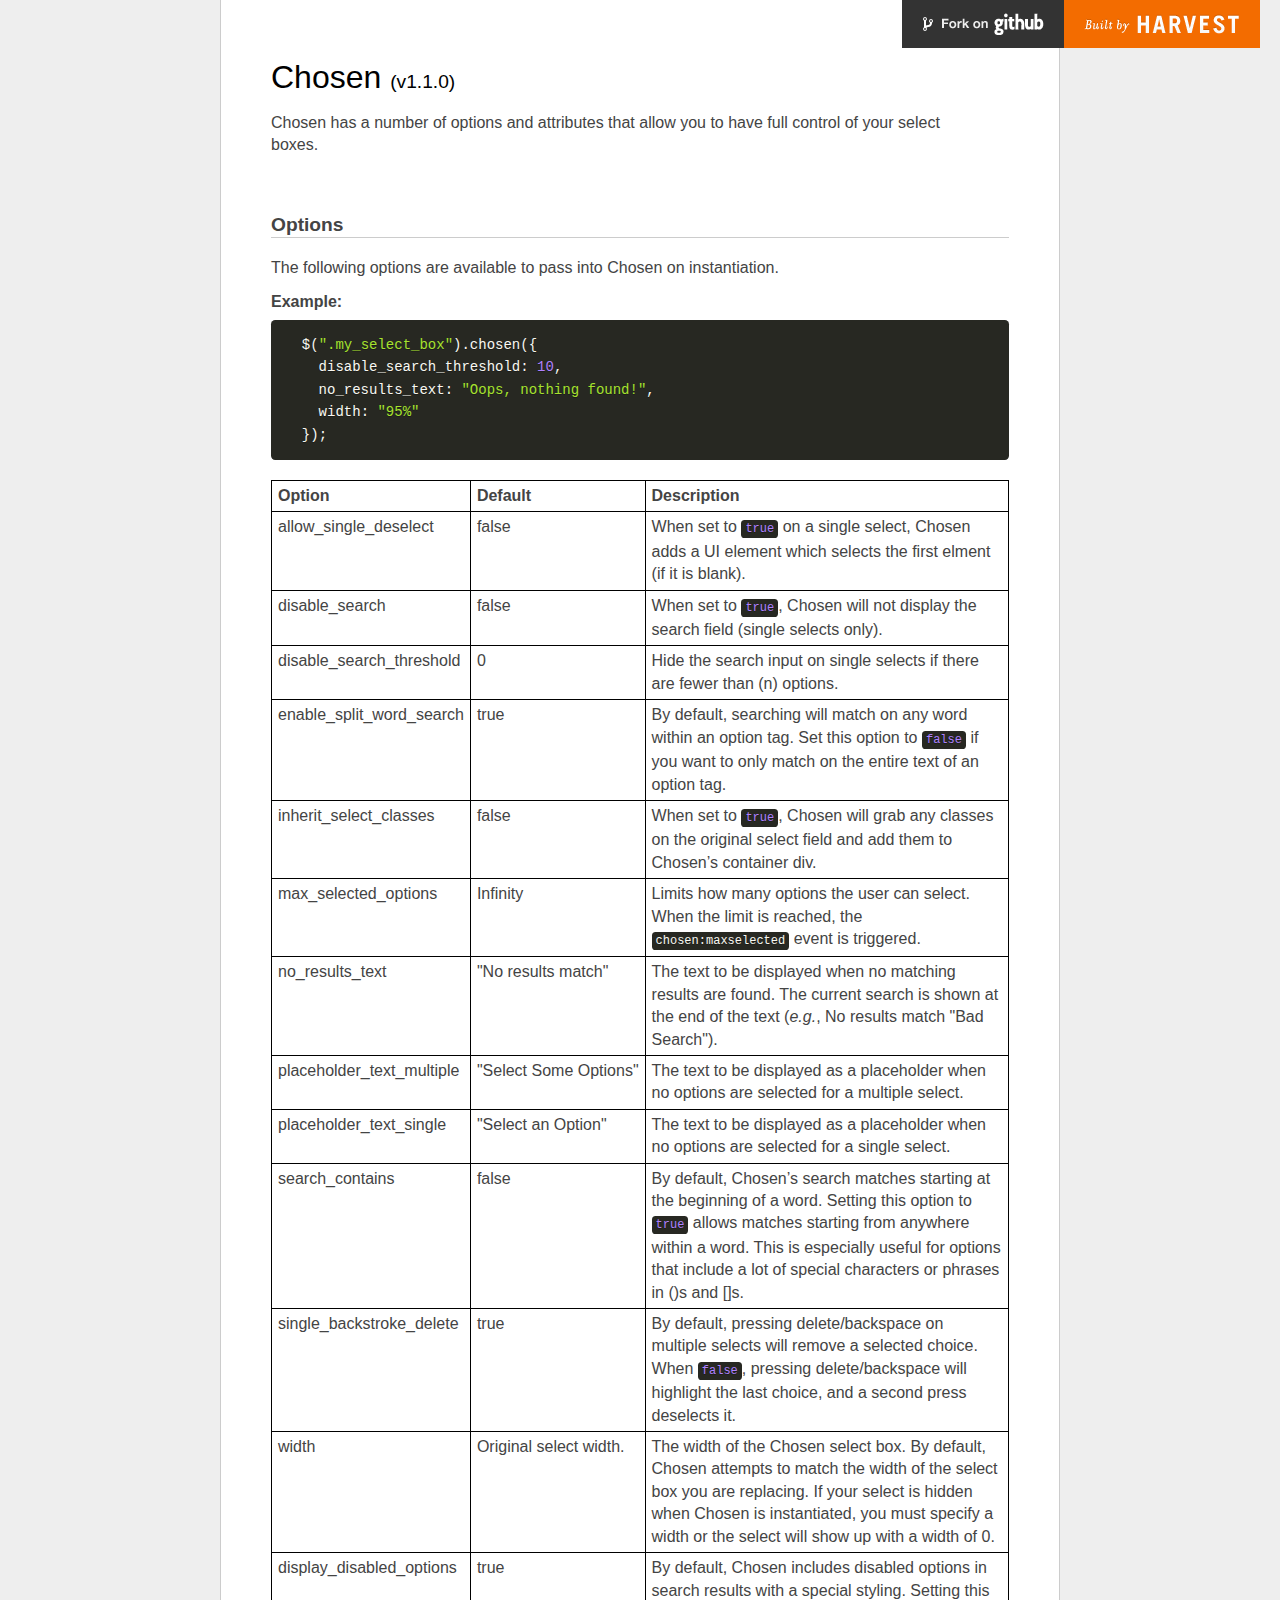
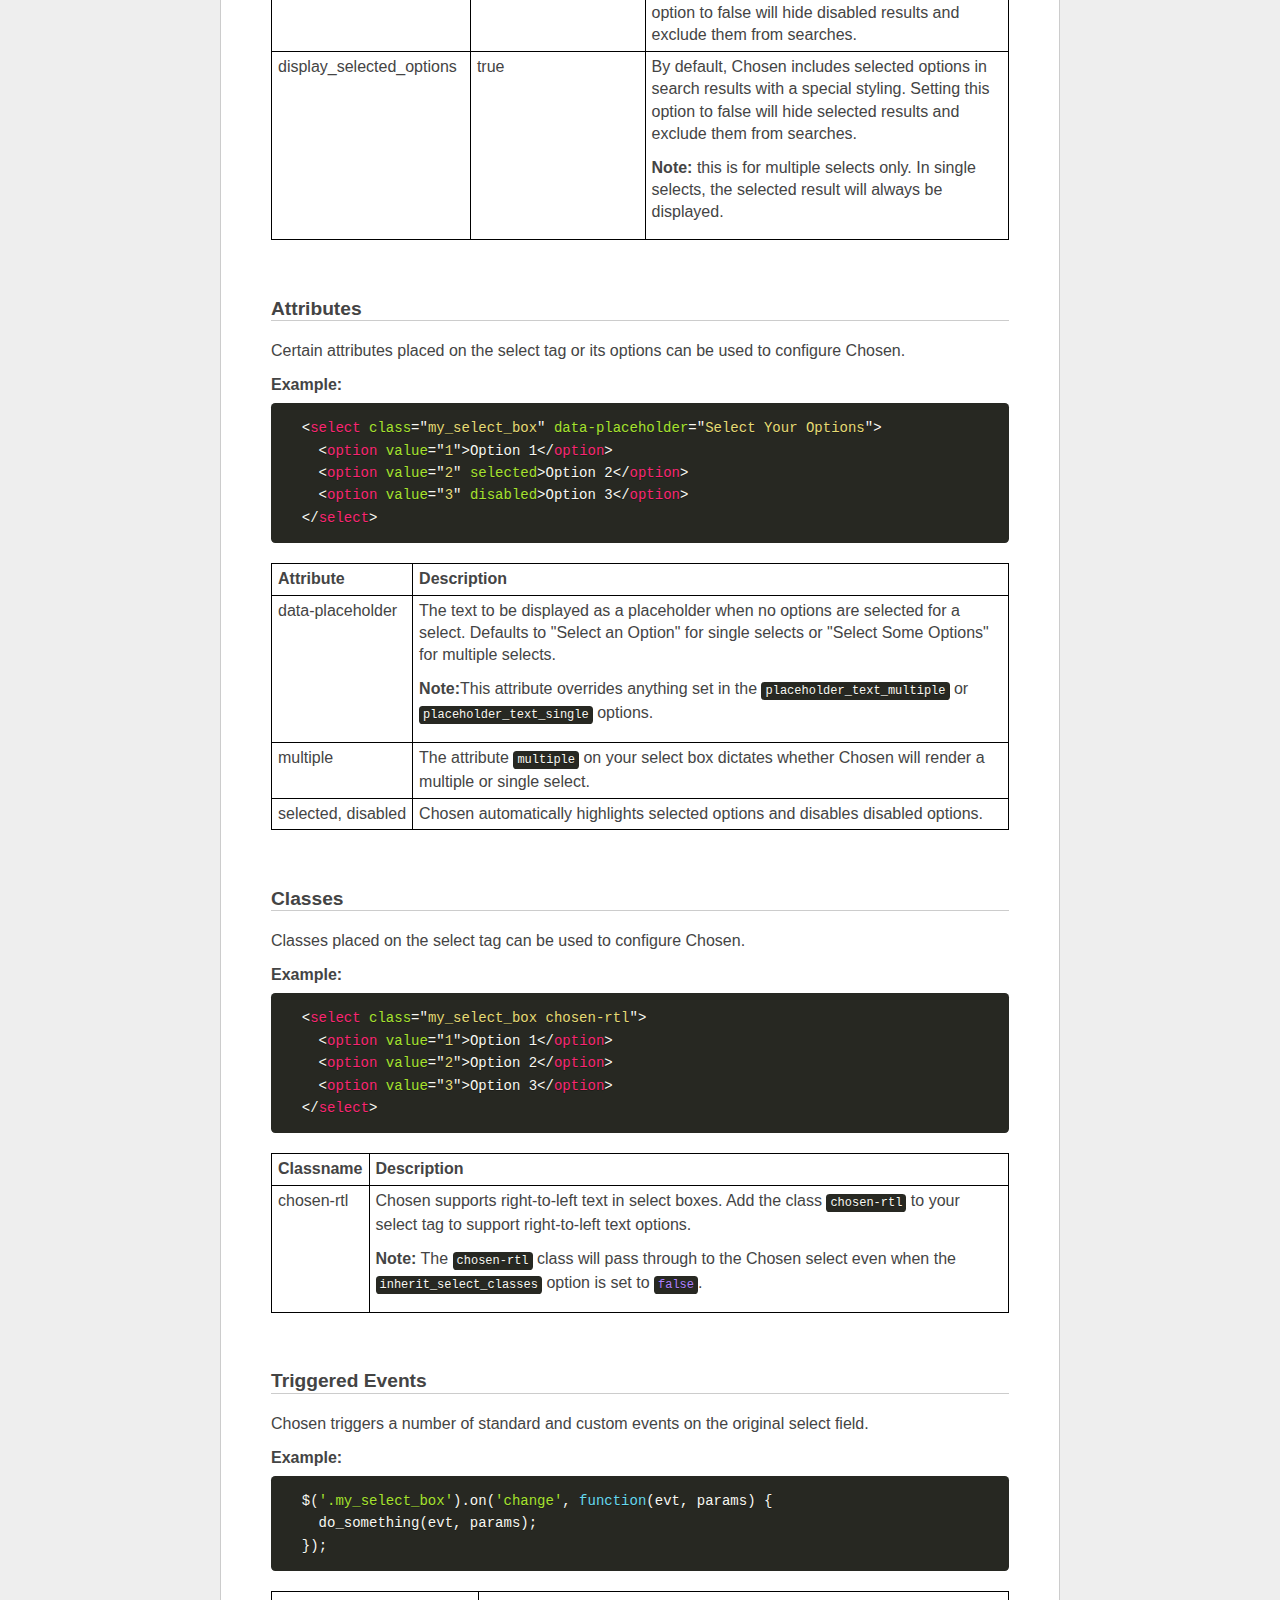
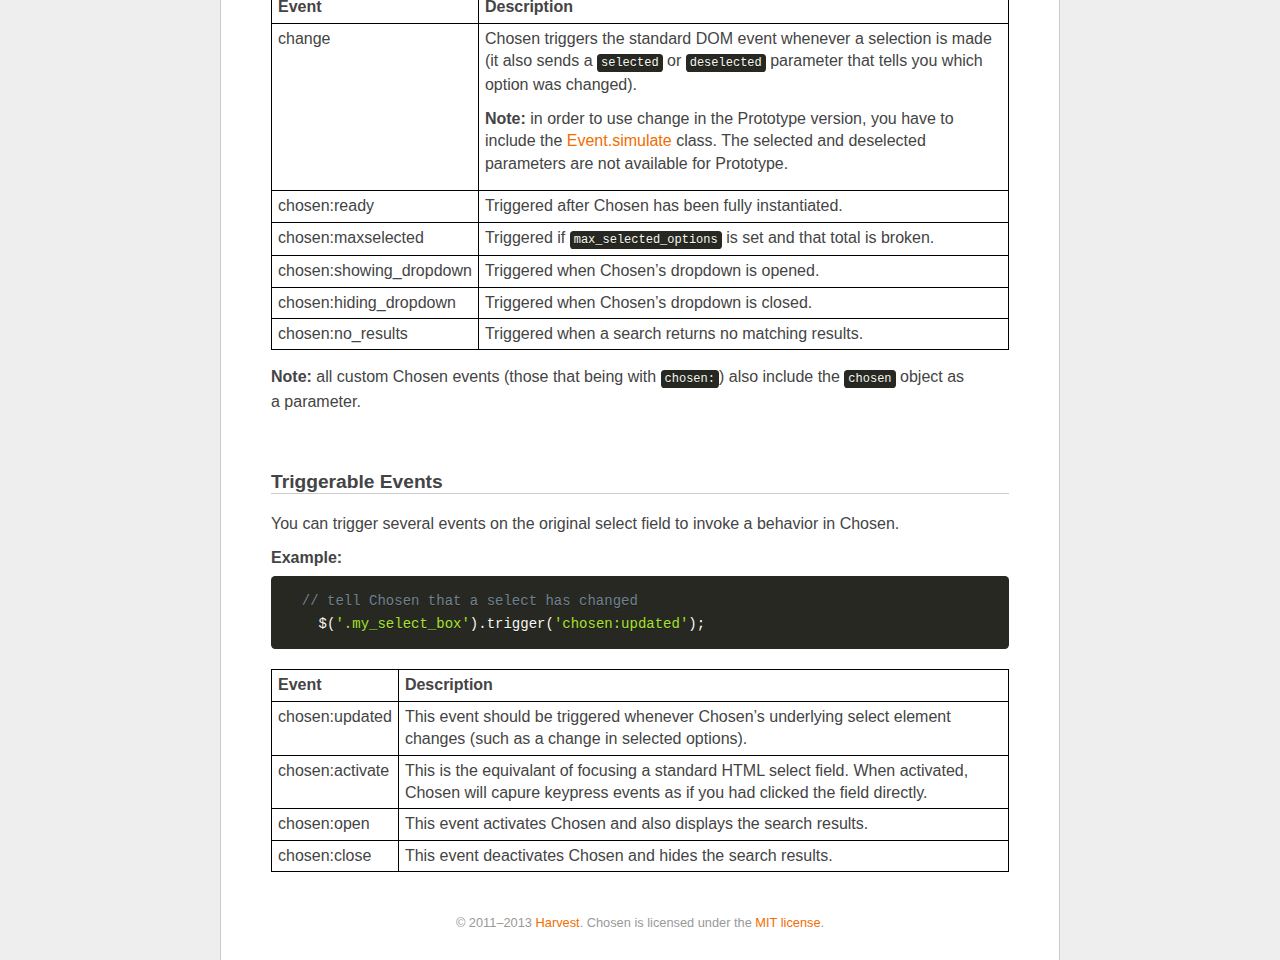
<file: Development/WillLeahy/web/chosen/options.html>
<!doctype html>
<html lang="en">
<head>
  <meta charset="utf-8">
  <title>Chosen: A jQuery Plugin by Harvest to Tame Unwieldy Select Boxes</title>
  <link rel="stylesheet" href="docsupport/style.css">
  <link rel="stylesheet" href="docsupport/prism.css">
  <link rel="stylesheet" href="chosen.css">
  <style type="text/css" media="all">
    /* fix rtl for demo */
    .chosen-rtl .chosen-drop { left: -9000px; }
  </style>
</head>
<body>
  <div id="container">
    <div id="content">
      <header>
        <h1>Chosen <small>(<span id="latest-version">v1.1.0</span>)</small></h1>
      </header>
      <p>Chosen has a number of options and attributes that allow you to have full control of your select boxes.</p>

      <h2><a name="options" class="anchor" href="#options">Options</a></h2>
      <p>The following options are available to pass into Chosen on instantiation.</p>

      <h3>Example:</h3>
<pre>
  <code class="language-javascript">$(".my_select_box").chosen({
    disable_search_threshold: 10,
    no_results_text: "Oops, nothing found!",
    width: "95%"
  });</code>
</pre>

      <table class="docs-table">
        <tr>
          <th>Option</th><th>Default</th><th>Description</th>
        </tr>
        <tr>
          <td>allow_single_deselect</td>
          <td>false</td>
          <td>When set to <code class="language-javascript">true</code> on a single select, Chosen adds a UI element which selects the first elment (if it is blank).</td>
        </tr>
        <tr>
          <td>disable_search</td>
          <td>false</td>
          <td>When set to <code class="language-javascript">true</code>, Chosen will not display the search field (single selects only).</td>
        </tr>
        <tr>
          <td>disable_search_threshold</td>
          <td>0</td>
          <td>Hide the search input on single selects if there are fewer than (n) options.</td>
        </tr>
        <tr>
          <td>enable_split_word_search</td>
          <td>true</td>
          <td>By default, searching will match on any word within an option tag. Set this option to <code class="language-javascript">false</code> if you want to only match on the entire text of an option tag.</td>
        </tr>
        <tr>
          <td>inherit_select_classes</td>
          <td>false</td>
          <td>When set to <code class="language-javascript">true</code>, Chosen will grab any classes on the original select field and add them to Chosen’s container div.</td>
        </tr>
        <tr>
          <td>max_selected_options</td>
          <td>Infinity</td>
          <td>Limits how many options the user can select. When the limit is reached, the <code class="language-javascript">chosen:maxselected</code> event is triggered.</td>
        </tr>
        <tr>
          <td>no_results_text</td>
          <td>"No results match"</td>
          <td>The text to be displayed when no matching results are found. The current search is shown at the end of the text (<i>e.g.</i>,
           No results match "Bad Search").</td>
        </tr>
        <tr>
          <td>placeholder_text_multiple</td>
          <td>"Select Some Options"</td>
          <td>The text to be displayed as a placeholder when no options are selected for a multiple select.</td>
        </tr>
        <tr>
          <td>placeholder_text_single</td>
          <td>"Select an Option"</td>
          <td>The text to be displayed as a placeholder when no options are selected for a single select.</td>
        </tr>
        <tr>
          <td>search_contains</td>
          <td>false</td>
          <td>By default, Chosen’s search matches starting at the beginning of a word. Setting this option to <code class="language-javascript">true</code> allows matches starting from anywhere within a word. This is especially useful for options that include a lot of special characters or phrases in ()s and []s.</td>
        </tr>
        <tr>
          <td>single_backstroke_delete</td>
          <td>true</td>
          <td>By default, pressing delete/backspace on multiple selects will remove a selected choice. When <code class="language-javascript">false</code>, pressing delete/backspace will highlight the last choice, and a second press deselects it.</td>
        </tr>
        <tr>
          <td>width</td>
          <td>Original select width.</td>
          <td>The width of the Chosen select box. By default, Chosen attempts to match the width of the select box you are replacing. If your select is hidden when Chosen is instantiated, you must specify a width or the select will show up with a width of 0.</td>
        </tr>
        <tr>
          <td>display_disabled_options</td>
          <td>true</td>
          <td>By default, Chosen includes disabled options in search results with a special styling. Setting this option to false will hide disabled results and exclude them from searches.</td>
        </tr>
        <tr>
          <td>display_selected_options</td>
          <td>true</td>
          <td>
            <p>By default, Chosen includes selected options in search results with a special styling. Setting this option to false will hide selected results and exclude them from searches.</p>
            <p><strong>Note:</strong> this is for multiple selects only. In single selects, the selected result will always be displayed.</p>
          </td>
        </tr>
      </table>

      <h2><a name="attributes" class="anchor" href="#attributes">Attributes</a></h2>
      <p>Certain attributes placed on the select tag or its options can be used to configure Chosen.</p>

      <h3>Example:</h3>

<pre>
  <code class="language-markup">&lt;select class="my_select_box" data-placeholder="Select Your Options"&gt;
    &lt;option value="1"&gt;Option 1&lt;/option&gt;
    &lt;option value="2" selected&gt;Option 2&lt;/option&gt;
    &lt;option value="3" disabled&gt;Option 3&lt;/option&gt;
  &lt;/select&gt;</code>
</pre>

      <table class="docs-table">
        <tr>
          <th>Attribute</th><th>Description</th>
        </tr>
        <tr>
          <td>data-placeholder</td>
          <td>
            <p>The text to be displayed as a placeholder when no options are selected for a select. Defaults to "Select an Option" for single selects or "Select Some Options" for multiple selects.</p>
            <p><strong>Note:</strong>This attribute overrides anything set in the <code class="language-javascript">placeholder_text_multiple</code> or <code class="language-javascript">placeholder_text_single</code> options.</p>
          </td>
        </tr>
        <tr>
          <td>multiple</td>
          <td>The attribute <code class="language-html">multiple</code> on your select box dictates whether Chosen will render a multiple or single select.</td>
        </tr>
        <tr>
          <td>selected, disabled</td>
          <td>Chosen automatically highlights selected options and disables disabled options.</td>
        </tr>
      </table>

      <h2><a name="classes" class="anchor" href="#classes">Classes</a></h2>
      <p>Classes placed on the select tag can be used to configure Chosen.</p>

      <h3>Example:</h3>

<pre>
  <code class="language-markup">&lt;select class="my_select_box chosen-rtl"&gt;
    &lt;option value="1"&gt;Option 1&lt;/option&gt;
    &lt;option value="2"&gt;Option 2&lt;/option&gt;
    &lt;option value="3"&gt;Option 3&lt;/option&gt;
  &lt;/select&gt;</code>
</pre>

      <table class="docs-table">
        <tr>
          <th>Classname</th>
          <th>Description</th>
        </tr>
        <tr>
          <td>chosen-rtl</td>
          <td>
            <p>Chosen supports right-to-left text in select boxes. Add the class <code class="language-html">chosen-rtl</code> to your select tag to support right-to-left text options.</p>
            <p><strong>Note:</strong> The <code class="language-html">chosen-rtl</code> class will pass through to the Chosen select even when the <code class="language-javascript">inherit_select_classes</code> option is set to <code class="language-javascript">false</code>.</p>
          </td>
        </tr>
      </table>

      <h2><a name="triggered-events" class="anchor" href="#triggered-events">Triggered Events</a></h2>
      <p>Chosen triggers a number of standard and custom events on the original select field.</p>

      <h3>Example:</h3>

<pre>
  <code class="language-javascript">$('.my_select_box').on('change', function(evt, params) {
    do_something(evt, params);
  });</code>
</pre>

      <table class="docs-table">
        <tr>
          <th>Event</th><th>Description</th>
        </tr>
        <tr>
          <td>change</td>
          <td>
            <p>Chosen triggers the standard DOM event whenever a selection is made (it also sends a <code class="language-javascript">selected</code> or <code class="language-javascript">deselected</code> parameter that tells you which option was changed).</p>
            <p><strong>Note:</strong> in order to use change in the Prototype version, you have to include the <a href="https://github.com/kangax/protolicious/blob/5b56fdafcd7d7662c9d648534225039b2e78e371/event.simulate.js">Event.simulate</a> class. The selected and deselected parameters are not available for Prototype.</p>
          </td>
        </tr>
        <tr>
          <td>chosen:ready</td>
          <td>Triggered after Chosen has been fully instantiated.</td>
        </tr>
        <tr>
          <td>chosen:maxselected</td>
          <td>Triggered if <code class="language-javascript">max_selected_options</code> is set and that total is broken.</td>
        </tr>
        <tr>
          <td>chosen:showing_dropdown</td>
          <td>Triggered when Chosen’s dropdown is opened.</td>
        </tr>
        <tr>
          <td>chosen:hiding_dropdown</td>
          <td>Triggered when Chosen’s dropdown is closed.</td>
        </tr>
        <tr>
          <td>chosen:no_results</td>
          <td>Triggered when a search returns no matching results.</td>
        </tr>
      </table>

      <p style="margin-top: 1em;">
        <strong>Note:</strong> all custom Chosen events (those that being with <code class="language-javascript">chosen:</code>) also include the <code class="language-javascript">chosen</code> object as a parameter.
      </p>

      <h2><a name="triggerable-events" class="anchor" href="#triggerable-events">Triggerable Events</a></h2>
      <p>You can trigger several events on the original select field to invoke a behavior in Chosen.</p>

      <h3>Example:</h3>

<pre>
  <code class="language-javascript">// tell Chosen that a select has changed
    $('.my_select_box').trigger('chosen:updated');</code>
</pre>

      <table class="docs-table">
        <tr>
          <th>Event</th><th>Description</th>
        </tr>
        <tr>
          <td>chosen:updated</td>
          <td>This event should be triggered whenever Chosen’s underlying select element changes (such as a change in selected options).</td>
        </tr>
        <tr>
          <td>chosen:activate</td>
          <td>This is the equivalant of focusing a standard HTML select field. When activated, Chosen will capure keypress events as if you had clicked the field directly.</td>
        </tr>
        <tr>
          <td>chosen:open</td>
          <td>This event activates Chosen and also displays the search results.</td>
        </tr>
        <tr>
          <td>chosen:close</td>
          <td>This event deactivates Chosen and hides the search results.</td>
        </tr>
      </table>

      <footer>
        &copy; 2011&ndash;2013 <a href="http://www.getharvest.com/">Harvest</a>. Chosen is licensed under the <a href="https://github.com/harvesthq/chosen/blob/master/LICENSE.md">MIT license</a>.
      </footer>

    </div>
  </div>
  <div class="oss-bar">
    <ul>
      <li><a class="fork" href="https://github.com/harvesthq/chosen">Fork on Github</a></li>
      <li><a class="harvest" href="http://www.getharvest.com/">Built by Harvest</a></li>
    </ul>
  </div>
  <script src="docsupport/prism.js" type="text/javascript" charset="utf-8"></script>
</body>
</html>
</file>
<file: Development/WillLeahy/web/chosen/docsupport/prism.css>
/**
 * okaidia theme for JavaScript, CSS and HTML
 * Loosely based on Monokai textmate theme by http://www.monokai.nl/
 * @author ocodia
 */

code[class*="language-"],
pre[class*="language-"] {
	color: #f8f8f2;
	text-shadow: 0 1px rgba(0,0,0,0.3);
	font-family: Consolas, Monaco, 'Andale Mono', monospace;
	direction: ltr;
	text-align: left;
	white-space: pre;
	word-spacing: normal;
	
	-moz-tab-size: 4;
	-o-tab-size: 4;
	tab-size: 4;
	
	-webkit-hyphens: none;
	-moz-hyphens: none;
	-ms-hyphens: none;
	hyphens: none;
}

/* Code blocks */
pre[class*="language-"] {
	padding: 1em;
	margin: .5em 0;
	overflow: auto;	
	border-radius: 0.3em;
}

:not(pre) > code[class*="language-"],
pre[class*="language-"] {
	background: #272822;
}

/* Inline code */
:not(pre) > code[class*="language-"] {
	padding: .1em;
	border-radius: .3em;
}

.token.comment,
.token.prolog,
.token.doctype,
.token.cdata {
	color: slategray;
}

.token.punctuation {
	color: #f8f8f2;
}

.namespace {
	opacity: .7;
}

.token.property,
.token.tag {
	color: #f92672;
}

.token.boolean,
.token.number{
	color: #ae81ff;
}

.token.selector,
.token.attr-name,
.token.string {
	color: #a6e22e;
}


.token.operator,
.token.entity,
.token.url,
.language-css .token.string,
.style .token.string {
	color: #f8f8f2;
}

.token.atrule,
.token.attr-value
{
	color: #e6db74;
}


.token.keyword{
color: #66d9ef;
}

.token.regex,
.token.important {
	color: #fd971f;
}

.token.important {
	font-weight: bold;
}

.token.entity {
	cursor: help;
}
</file>
<file: Development/WillLeahy/web/chosen/docsupport/style.css>
/* Reset */
html, body, div, span, object, iframe, h1, h2, h3, h4, h5, h6, p, blockquote, pre, abbr, address, cite, code, del, dfn, em, img, ins, kbd, q, samp, small, strong, sub, sup, var, b, i, dl, dt, dd, ol, ul, li, fieldset, form, label, legend, table, caption, tbody, tfoot, thead, tr, th, td, article, aside, canvas, details, figcaption, figure, footer, header, hgroup, menu, nav, section, summary, time, mark, audio, video { margin: 0; padding: 0; border: 0; font-size: 100%; font: inherit; vertical-align: baseline; }

article, aside, details, figcaption, figure, footer, header, hgroup, menu, nav, section { display: block; }

blockquote, q { quotes: none; }
blockquote:before, blockquote:after, q:before, q:after { content: ""; content: none; }
ins { background-color: #ff9; color: #000; text-decoration: none; }
mark { background-color: #ff9; color: #000; font-style: italic; font-weight: bold; }
del { text-decoration: line-through; }
abbr[title], dfn[title] { border-bottom: 1px dotted; cursor: help; }
table { border-collapse: collapse; border-spacing: 0; }
hr { display: block; height: 1px; border: 0; border-top: 1px solid #ccc; margin: 1em 0; padding: 0; }
input, select { vertical-align: middle; }

body { font:13px/1.231 sans-serif; *font-size:small; } /* Hack retained to preserve specificity */
select, input, textarea, button { font:99% sans-serif; }
pre, code, kbd, samp { font-family: monospace, sans-serif; }


body { background: #EEE; color: #444; line-height: 1.4em; }

header h1 { color: black; font-size: 2em; line-height: 1.1em; display: inline-block; height: 27px; margin: 20px 0 25px; }
header h1 small { font-size: 0.6em; }

div#content { background: white; border: 1px solid #ccc; border-width: 0 1px 1px; margin: 0 auto; padding: 40px 50px 40px; width: 738px; }

footer { color: #999; padding-top: 40px; font-size: 0.8em; text-align: center; }

body { font-family: sans-serif; font-size: 1em; }

p { margin: 0 0 .7em; max-width: 700px; }

h2 { border-bottom: 1px solid #ccc; font-size: 1.2em; margin: 3em 0 1em 0; font-weight: bold;}
h3 { font-weight: bold; }

h2.intro { border-bottom: none; font-size: 1em; font-weight: normal; margin-top:0; }

ul li { list-style: disc; margin-left: 1em; margin-bottom: 1.25em; }
ol li { margin-left: 1.25em; }
ol ul, ul ul { margin: .25em 0 0; }
ol ul li, ul ul li { list-style-type: circle; margin: 0 0 .25em 1em; }

li > p { margin-top: .25em; }

div.side-by-side { width: 100%; margin-bottom: 1em; }
div.side-by-side > div { float: left; width: 49%; }
div.side-by-side > div > em { margin-bottom: 10px; display: block; }

.faqs em { display: block; }

.clearfix:after {
  content: "\0020";
  display: block;
  height: 0;
  clear: both;
  overflow: hidden;
  visibility: hidden;
}

a { color: #F36C00; outline: none; text-decoration: none; }
a:hover { text-decoration: underline; }

ul.credits li { margin-bottom: .25em; }

strong { font-weight: bold; }
i { font-style: italic; }

.button {
  background: #fafafa;
  background: -webkit-linear-gradient(top, #ffffff, #eeeeee);
  background: -moz-linear-gradient(top, #ffffff, #eeeeee);
  background: -o-linear-gradient(top, #ffffff, #eeeeee);
  background: linear-gradient(to bottom, #ffffff, #eeeeee);
  border: 1px solid #bbbbbb;
  border-radius: 4px;
  box-shadow: inset 0 1px 1px rgba(255, 255, 255, 0.2);
  color: #555555;
  cursor: pointer;
  display: inline-block;
  font-family: "Helvetica Neue", Arial, Verdana, "Nimbus Sans L", sans-serif;
  font-size: 13px;
  font-weight: 500;
  height: 31px;
  line-height: 28px;
  outline: none;
  padding: 0 13px;
  text-shadow: 0 1px 0 white;
  text-decoration: none;
  vertical-align: middle;
  white-space: nowrap;
  -webkit-font-smoothing: antialiased;
  -webkit-box-sizing: border-box;
  -moz-box-sizing: border-box;
  box-sizing: border-box;
}

.button-blue {
  background: #1385e5;
  background: -webkit-linear-gradient(top, #53b2fc, #1385e5);
  background: -moz-linear-gradient(top, #53b2fc, #1385e5);
  background: -o-linear-gradient(top, #53b2fc, #1385e5);
  background: linear-gradient(to bottom, #53b2fc, #1385e5);
  border-color: #075fa9;
  color: white;
  font-weight: bold;
  text-shadow: 0 -1px 0 rgba(0, 0, 0, 0.4);
}


/* Tweak navbar brand link to be super sleek
-------------------------------------------------- */
.oss-bar {
  top: 0;
  right: 20px;
  position: fixed;
  z-index: 1030;
}
.oss-bar ul {
  float: right;
  margin: 0;
  list-style: none;
}
.oss-bar ul li {
  list-style: none;
  float: left;
  line-height: 0;
  margin: 0;
}
.oss-bar ul li a {
   -moz-box-sizing:    border-box;
  -webkit-box-sizing: border-box;
  -ms-box-sizing:     border-box;
   box-sizing:        border-box;
  border: 0;
  margin-top: -10px;
  display: block;
  height: 58px;
  background: #F36C00 url(oss-credit.png) no-repeat 20px 22px;
  padding: 22px 20px 12px 20px;
  text-indent: 120%; /* stupid padding */
  white-space: nowrap;
  overflow: hidden;
  -webkit-transition: all 0.10s ease-in-out;
  -moz-transition: all 0.10s ease-in-out;
  transition: all 0.15s ease-in-out;
}
.oss-bar ul li a:hover {
  margin-top: 0px;
}
.oss-bar a.harvest {
  width: 196px;
  background-color: #F36C00;
  background-position: -142px 22px;
  padding-right: 22px; /* optical illusion */
}
.oss-bar a.fork {
  width: 162px;
  background-color: #333333;
}

.docs-table th, .docs-table td {
  border: 1px solid #000;
  padding: 4px 6px;
  white-space: nowrap;
}

.docs-table td:last-child {
  white-space: normal;
}

.docs-table th {
  font-weight: bold;
  text-align: left;
}

#content pre[class*=language-] {
  font-size: 14px;
  margin-bottom: 20px;
}

#content pre[class*=language-] code {
  font-size: 14px;
  padding: 0;
}

#content code[class*=language-] {
  font-size: 12px;
  padding: 2px 4px;
}

.anchor {
  color: inherit;
  position: relative;
}

.anchor:hover {
  background: url([data-uri]) 0 50% no-repeat;
  background-size: 21px 9px;
  margin-left: -27px;
  padding-left: 27px;
  text-decoration: none;
}
</file>
